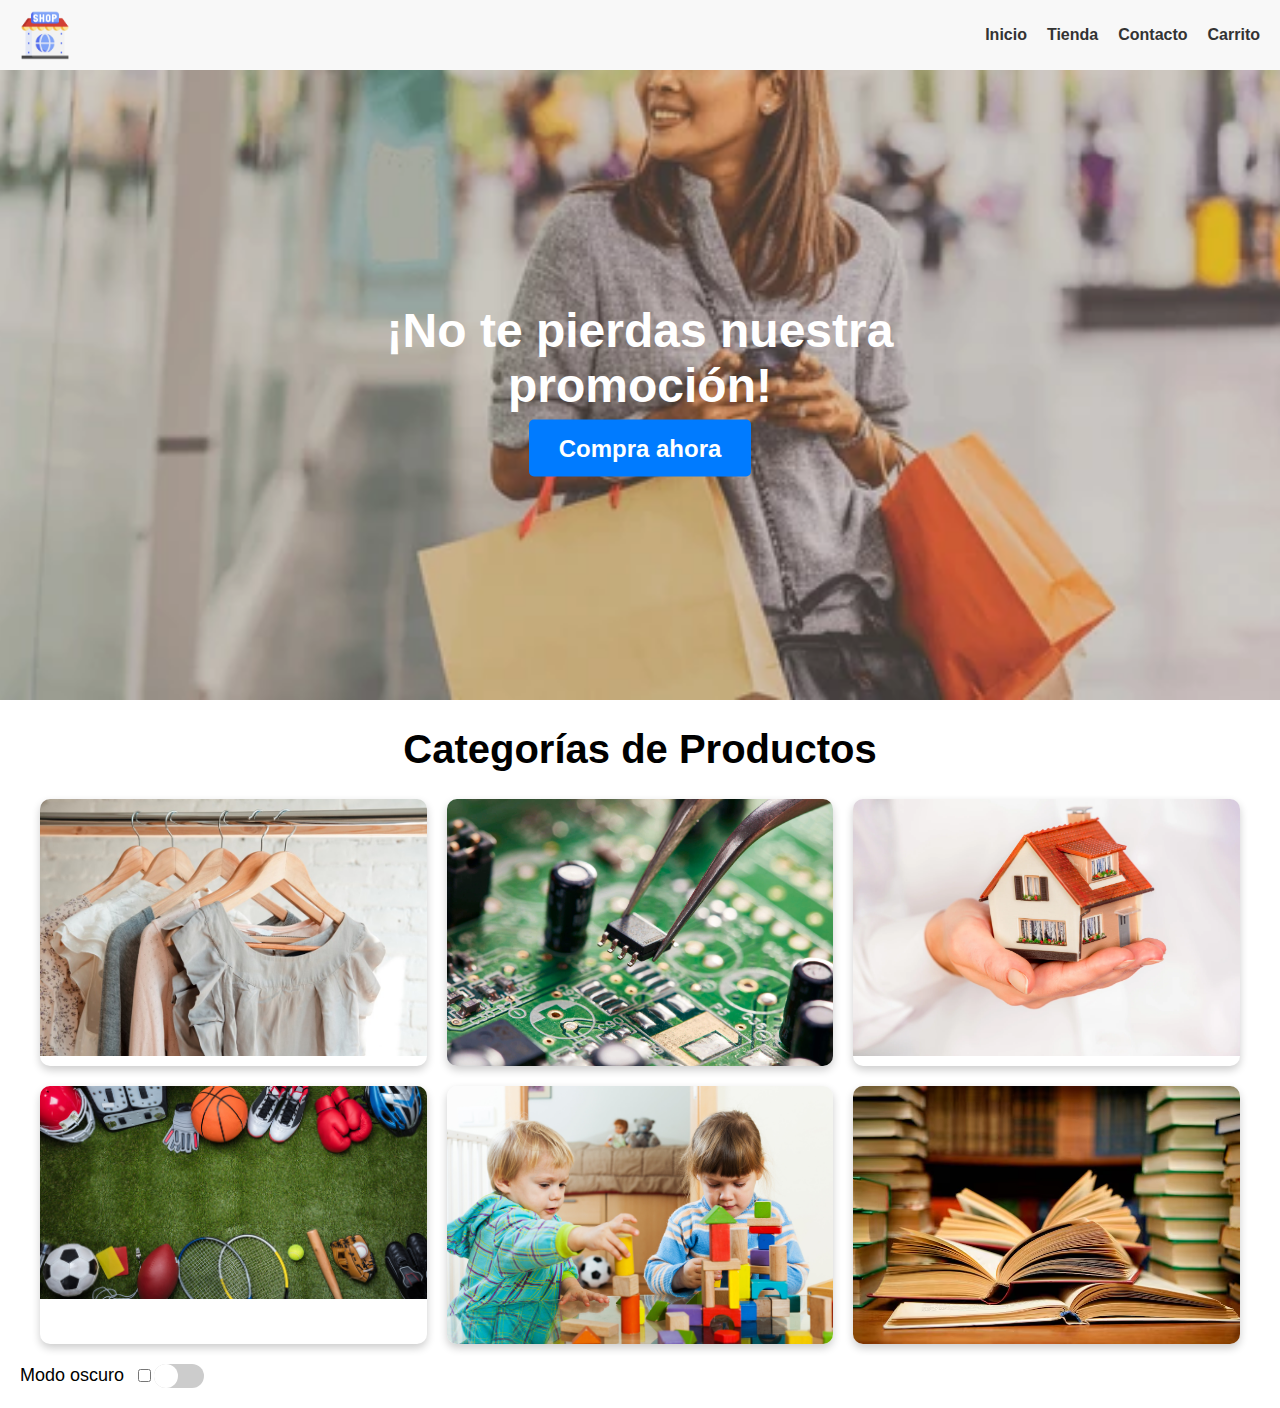
<file: index.html>
<!DOCTYPE html>
<html lang="en">
<head>
    <meta charset="UTF-8">
    <meta name="viewport" content="width=device-width, initial-scale=1.0">
    <title>Document</title>
    <link rel="stylesheet" href="./style.css">
    <script src="/loader.js"></script>

</head>
<body>
    <div id="loader" class="loader"></div>
    <div id="content" style="display:none;">
    <!--navegacion-->
    <header>
        <img src="/imagenes/10680683.png" alt="" class="logo">
        <nav>
            <a href="/index.html">Inicio</a>
            <a href="/productos.html">Tienda</a>
            <a href="#contacto">Contacto</a>
            <a href="/carrito.html">Carrito</a>
        </nav>
    </header>

    <div class="promo-container">
        <div class="promo-text">
            ¡No te pierdas nuestra promoción!
            <br>
            <a href="#tienda" class="cta-button">Compra ahora</a>
        </div>
    </div>
<div class="text1"> 
<h1>Categorías de Productos</h1>
</div>   
    <div class="grid-container">
        <div class="grid-item">
            <img src="/imagenes/ropa.jpg" alt="Ropa">
            <div class="category-title">Ropa</div>
        </div>
        <div class="grid-item">
            <img src="/imagenes/electronica.jpg" alt="Electrónica">
            <div class="category-title">Electrónica</div>
        </div>
        <div class="grid-item">
            <img src="/imagenes/hogar.webp" alt="Hogar">
            <div class="category-title">Hogar</div>
        </div>
        <div class="grid-item">
            <img src="/imagenes/deportes.jpg" alt="Deportes">
            <div class="category-title">Deportes</div>
        </div>
        <div class="grid-item">
            <img src="/imagenes/juguetes.jpg" alt="Juguetes">
            <div class="category-title">Juguetes</div>
        </div>
        <div class="grid-item">
            <img src="/imagenes/libros.avif" alt="Libros">
            <div class="category-title">Libros</div>
        </div>
   
    </div>
    <script src="/script.js"></script>
    <div class="toggle-container">
    <label class="toggle-label">Modo oscuro</label>
    <input type="checkbox" id="toggle-input" class="toggle-input">
    <div class="toggle-switch"></div>
    </div>

</body>
</html>
</file>
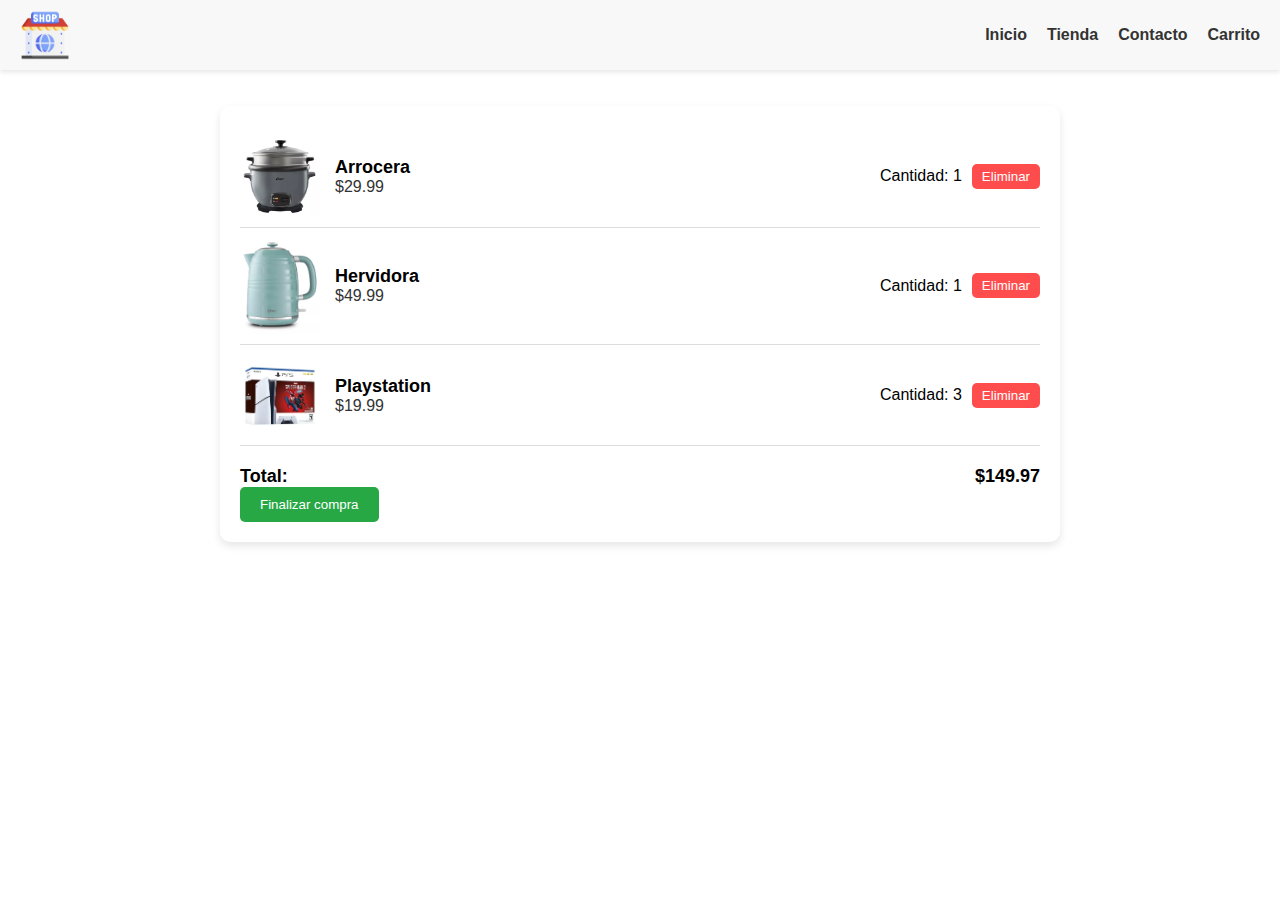
<file: carrito.html>
<!DOCTYPE html>
<html lang="en">
<head>
    <meta charset="UTF-8">
    <meta name="viewport" content="width=device-width, initial-scale=1.0">
    <title>Document</title>
    <link rel="stylesheet" href="/carrito.css">
    <link rel="stylesheet" href="/style.css">
</head>
<body>
    <!--navegacion-->
    <header>
        <img src="/imagenes/10680683.png" alt="" class="logo">
        <nav>
            <a href="/index.html">Inicio</a>
            <a href="/productos.html">Tienda</a>
            <a href="#contacto">Contacto</a>
            <a href="/carrito.html">Carrito</a>
        </nav>
    </header>
<br>
<br>
<div class="cart-container">
    <div class="cart-item">
        <img src="imagenes/arrocera.webp" alt="arrocera">
        <div class="item-info">
            <div class="item-name">Arrocera</div>
            <div class="item-price">$29.99</div>
        </div>
        <div class="item-quantity">Cantidad: 1</div>
        <button class="remove-button">Eliminar</button>
    </div>
    <div class="cart-item">
        <img src="imagenes/hervidora.webp" alt="Hervidora">
        <div class="item-info">
            <div class="item-name">Hervidora</div>
            <div class="item-price">$49.99</div>
        </div>
        <div class="item-quantity">Cantidad: 1</div>
        <button class="remove-button">Eliminar</button>
    </div>
    <div class="cart-item">
        <img src="imagenes/playstation.webp" alt="playstation">
        <div class="item-info">
            <div class="item-name">Playstation</div>
            <div class="item-price">$19.99</div>
        </div>
        <div class="item-quantity">Cantidad: 3</div>
        <button class="remove-button">Eliminar</button>
    </div>
    <!-- Agrega más artículos según sea necesario -->

    <div class="total-section">
        <div>Total:</div>
        <div>$149.97</div> <!-- Aquí puedes calcular el total dinámicamente -->
    </div>
    <button class="checkout-button">Finalizar compra</button>
</div>
</body>
</html>
</file>
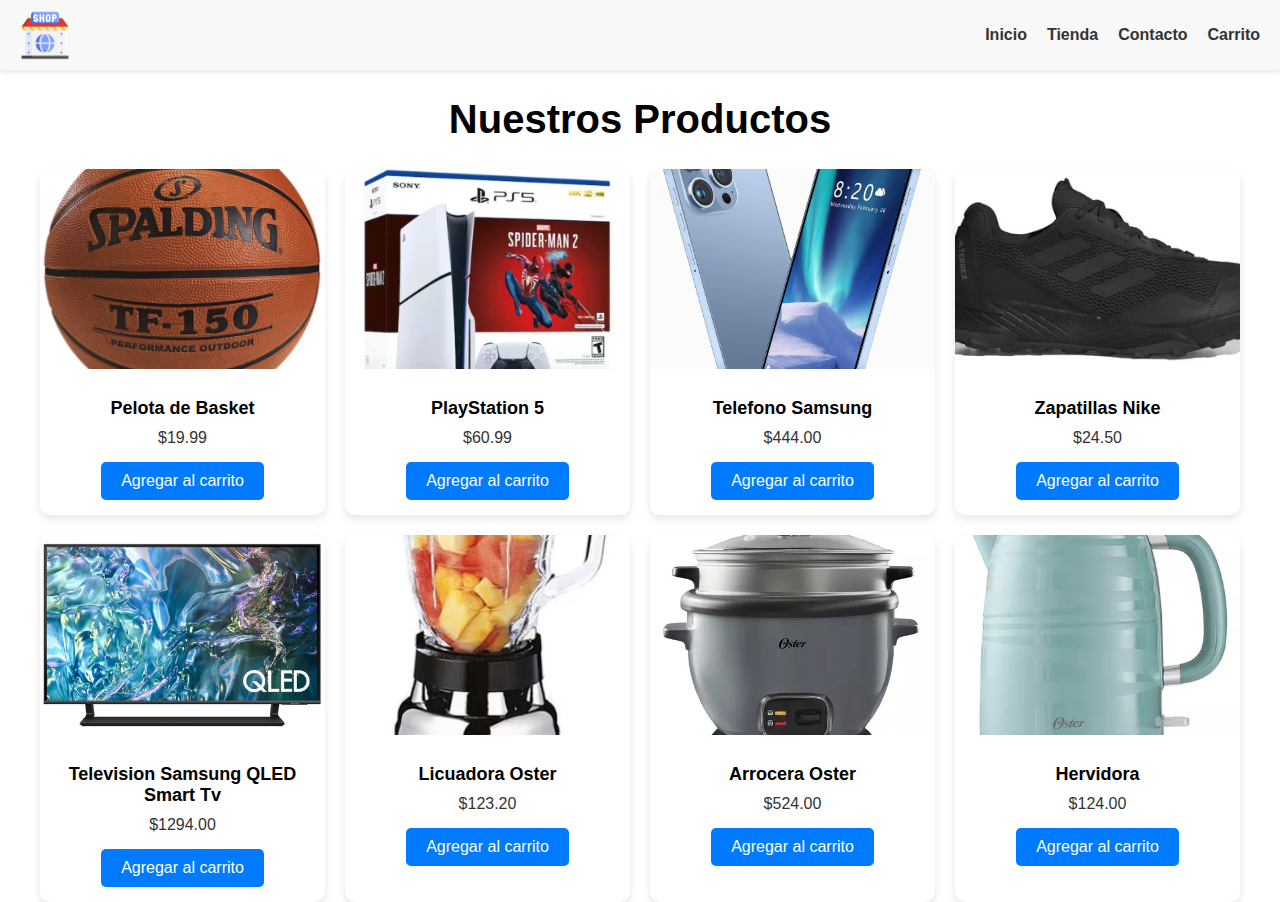
<file: productos.html>
<!DOCTYPE html>
<html lang="en">
<head>
    <meta charset="UTF-8">
    <meta name="viewport" content="width=device-width, initial-scale=1.0">
    <title>Document</title>
    <link rel="stylesheet" href="./style.css">
    <link rel="stylesheet" href="./productos.css">
</head>
<body>
    <!--navegacion-->
    <header>
        <img src="/imagenes/10680683.png" alt="" class="logo">
        <nav>
            <a href="/index.html">Inicio</a>
            <a href="/productos.html">Tienda</a>
            <a href="#contacto">Contacto</a>
            <a href="/carrito.html">Carrito</a>
        </nav>
    </header>
<div class="texto2">
<h1>Nuestros Productos</h1>
</div>
<div class="grid-container">
    <div class="product-card">
        <img src="imagenes/pelota.webp" alt="pelota de basket" class="product-image">
        <div class="product-info">
            <div class="product-name">Pelota de Basket</div>
            <div class="product-price">$19.99</div>
            <button class="add-to-cart">Agregar al carrito</button>
        </div>
    </div>
    <div class="product-card">
        <img src="imagenes/playstation.webp" alt="playstation" class="product-image">
        <div class="product-info">
            <div class="product-name">PlayStation 5</div>
            <div class="product-price">$60.99</div>
            <button class="add-to-cart">Agregar al carrito</button>
        </div>
    </div>
    <div class="product-card">
        <img src="/imagenes/telefono.jpg" alt="telefono" class="product-image">
        <div class="product-info">
            <div class="product-name">Telefono Samsung</div>
            <div class="product-price">$444.00</div>
            <button class="add-to-cart">Agregar al carrito</button>
        </div>
    </div>
    <div class="product-card">
        <img src="/imagenes/zapatillas.webp" alt="zapatillas" class="product-image">
        <div class="product-info">
            <div class="product-name">Zapatillas Nike</div>
            <div class="product-price">$24.50</div>
            <button class="add-to-cart">Agregar al carrito</button>
        </div>
    </div>
    <div class="product-card">
        <img src="/imagenes/qled.webp" alt="television qled" class="product-image">
        <div class="product-info">
            <div class="product-name">Television Samsung QLED Smart Tv</div>
            <div class="product-price">$1294.00</div>
            <button class="add-to-cart">Agregar al carrito</button>
        </div>
    </div>
    <div class="product-card">
        <img src="/imagenes/licuadora.webp" alt="licuadora" class="product-image">
        <div class="product-info">
            <div class="product-name">Licuadora Oster</div>
            <div class="product-price">$123.20</div>
            <button class="add-to-cart">Agregar al carrito</button>
        </div>
    </div>
    <div class="product-card">
        <img src="/imagenes/arrocera.webp" alt="arrocera" class="product-image">
        <div class="product-info">
            <div class="product-name">Arrocera Oster</div>
            <div class="product-price">$524.00</div>
            <button class="add-to-cart">Agregar al carrito</button>
        </div>
    </div>
    <div class="product-card">
        <img src="/imagenes/hervidora.webp" alt="hervidora" class="product-image">
        <div class="product-info">
            <div class="product-name">Hervidora</div>
            <div class="product-price">$124.00</div>
            <button class="add-to-cart">Agregar al carrito</button>
        </div>
    </div>
</div>
</body>
</html>
</file>
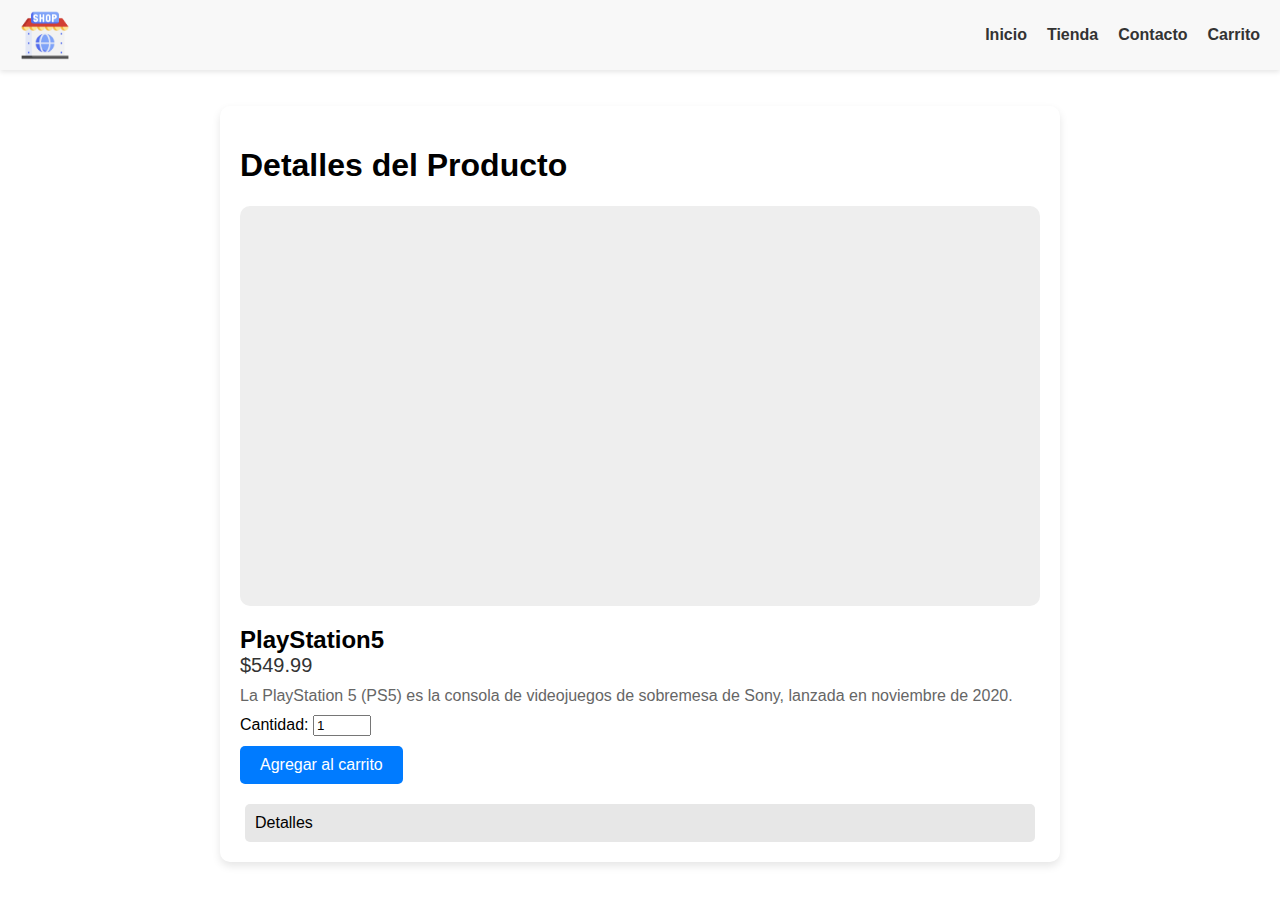
<file: productos/play.html>
<!DOCTYPE html>
<html lang="en">
<head>
    <meta charset="UTF-8">
    <meta name="viewport" content="width=device-width, initial-scale=1.0">
    <title>Document</title>
    <link rel="stylesheet" href="/productos/play.css">
    <link rel="stylesheet" href="/style.css">
</head>
<body>
    <!--navegacion-->
    <header>
        <img src="/imagenes/10680683.png" alt="" class="logo">
        <nav>
            <a href="/index.html">Inicio</a>
            <a href="/productos.html">Tienda</a>
            <a href="#contacto">Contacto</a>
            <a href="/carrito.html">Carrito</a>
        </nav>
    </header>

    <br>
    <br>
    <div class="product-container">
        <h1>Detalles del Producto</h1>
        <div class="carousel">
            <input type="radio" name="carousel" id="image1" checked>
            <input type="radio" name="carousel" id="image2">
            <input type="radio" name="carousel" id="image3">
    
            <div class="carousel-label" for="image1">
                <img src="/imagenes/playstation.webp" alt="Producto 1" class="slide slide1">
                <img src="/imagenes/playstation.webp" alt="Producto 2" class="slide slide2">
                <img src="/imagenes/playstation.webp" alt="Producto 3" class="slide slide3">
            </div>
        </div>
    
        <div class="product-info">
            <div class="product-name">PlayStation5</div>
            <div class="product-price">$549.99</div>
            <div class="product-description">La PlayStation 5 (PS5) es la consola de videojuegos de sobremesa de Sony, lanzada en noviembre de 2020.</div>
            <div class="quantity-selector">
                Cantidad:
                <input type="number" value="1" min="1" style="width: 50px;">
            </div>
            <button class="add-to-cart">Agregar al carrito</button>
        </div>
    
        <div class="tabs">
            <div class="tab-buttons">
                <label for="tab2" class="tab-button">Detalles</label>
            </div>
            <input type="radio" name="tabs" id="tab2" class="tab-label">
    
            <div class="tab-content">
                <p>Capacidad: 1 TB
                    Incluye control.
                    Resolución de 3840 px x 2160 px.
                    Memoria RAM de 16GB.
                    Cuenta con: 2 pies de soporte horizontal.
                    La duración de la batería depende del uso que se le dé al producto.Capacidad: 1 TB
                    Incluye control.
                    Resolución de 3840 px x 2160 px.
                    Memoria RAM de 16GB.
                    Cuenta con: 2 pies de soporte horizontal.
                    La duración de la batería depende del uso que se le dé al producto.</p>
            </div>
        </div>
    </div>
</body>
</html>
</file>
<file: style.css>
body {
    font-family: Arial, sans-serif;
    margin: 0;
    padding: 0;
    align-items: center;
}

header {
    display: flex;
    justify-content: space-between;
    align-items: center;
    background-color: #f8f8f8;
    padding: 10px 20px;
    box-shadow: 0 2px 5px rgba(0, 0, 0, 0.1);
}

.logo {
    max-height: 50px;
}

nav {
    display: flex;
    gap: 20px;
}
nav a {
    text-decoration: none;
    color: #333;
    font-weight: bold;
}
nav a:hover {
    color: #007BFF;
}



.promo-container {
    position: relative;
    width: 100%;
    height: 70vh; /* Ajusta la altura según sea necesario */
    overflow: hidden;
    background: url('/imagenes/banner-cover-asian-woman-using-600nw-1922516153.webp') no-repeat center center/cover; /* Cambia 'producto-destacado.jpg' por tu imagen */
}
.promo-text {
    position: absolute;
    top: 50%;
    left: 50%;
    transform: translate(-50%, -50%);
    text-align: center;
    color: white;
    font-size: 48px;
    font-weight: bold;
    animation: fadeIn 2s ease-in-out infinite alternate;
}
.cta-button {
    margin-top: 20px;
    padding: 15px 30px;
    font-size: 24px;
    color: white;
    background-color: #007BFF;
    border: none;
    border-radius: 5px;
    cursor: pointer;
    text-decoration: none;
    transition: background-color 0.3s;
}
.cta-button:hover {
    background-color: #0056b3;
}
@keyframes fadeIn {
    0% { opacity: 0; }
    100% { opacity: 1; }
}

.text1{
    text-align: center;
    color: black;
    font-size: 20px;
}

.grid-container {
    display: grid;
    grid-template-columns: repeat(3, 1fr);
    gap: 20px;
    width: 100%;
    max-width: 1200px; 
    margin: 0 auto;
}
.grid-item {
    position: relative;
    overflow: hidden;
    border-radius: 10px;
    box-shadow: 0 4px 8px rgba(0, 0, 0, 0.2);
    transition: transform 0.3s;
}
.grid-item img {
    width: 100%;
    height: auto;
    display: block;
    transition: opacity 0.3s;
}
.grid-item:hover {
    transform: scale(1.05);
}
.grid-item:hover img {
    opacity: 0.7;
}
.category-title {
    position: absolute;
    top: 50%;
    left: 50%;
    transform: translate(-50%, -50%);
    color: white;
    font-size: 24px;
    font-weight: bold;
    text-shadow: 1px 1px 2px rgba(0, 0, 0, 0.7);
    opacity: 0;
    transition: opacity 0.3s;
}
.grid-item:hover .category-title {
    opacity: 1;
}

.dark-mode {
    background-color: #1a1a1a; 
    color: #f4f4f4; 
}
.toggle-container {
    display: flex;
    align-items: center;
    margin: 20px;
}
.toggle-label {
    margin-right: 10px;
    font-size: 18px;
}
.toggle-switch {
    width: 50px;
    height: 24px;
    position: relative;
    cursor: pointer;
    background-color: #ccc;
    border-radius: 12px;
    transition: background-color 0.3s;
}
.toggle-switch:before {
    content: '';
    position: absolute;
    width: 24px;
    height: 24px;
    background-color: white;
    border-radius: 50%;
    transition: transform 0.3s;
}
.toggle-input:checked + .toggle-switch {
    background-color: #007BFF;
}
.toggle-input:checked + .toggle-switch:before {
    transform: translateX(26px);
}
.product-container {
    max-width: 800px;
    margin: 0 auto;
    background-color: white;
    border-radius: 10px;
    box-shadow: 0 4px 8px rgba(0, 0, 0, 0.1);
    padding: 20px;
}

.loader {
    border: 16px solid #f3f3f3; /* Color de fondo */
    border-top: 16px solid #3498db; /* Color de la parte superior */
    border-radius: 50%;
    width: 60px;
    height: 60px;
    animation: spin 2s linear infinite;
    position: fixed;
    left: 50%;
    top: 50%;
    transform: translate(-50%, -50%);
}

@keyframes spin {
    0% { transform: rotate(0deg); }
    100% { transform: rotate(360deg); }
}
</file>
<file: carrito.css>
.cart-container {
    width: 100%;
    max-width: 800px; /* Ancho máximo del carrito */
    margin: 0 auto;
    background-color: white;
    border-radius: 10px;
    box-shadow: 0 4px 8px rgba(0, 0, 0, 0.1);
    padding: 20px;
}
.cart-item {
    display: flex;
    align-items: center;
    border-bottom: 1px solid #ddd;
    padding: 10px 0;
}
.cart-item img {
    width: 80px; /* Ancho de la imagen */
    height: auto;
    margin-right: 15px;
}
.item-info {
    flex-grow: 1;
}
.item-name {
    font-size: 18px;
    font-weight: bold;
}
.item-price {
    font-size: 16px;
    color: #333;
}
.item-quantity {
    font-size: 16px;
    margin: 0 10px;
}
.remove-button {
    background-color: #ff4d4d;
    color: white;
    border: none;
    padding: 5px 10px;
    border-radius: 5px;
    cursor: pointer;
    transition: background-color 0.3s, transform 0.2s;
}
.remove-button:hover {
    background-color: #ff1a1a;
    transform: scale(1.05);
}
.total-section {
    margin-top: 20px;
    display: flex;
    justify-content: space-between;
    font-size: 18px;
    font-weight: bold;
}
.checkout-button {
    background-color: #28a745;
    color: white;
    border: none;
    padding: 10px 20px;
    border-radius: 5px;
    cursor: pointer;
    transition: background-color 0.3s, transform 0.2s;
}
.checkout-button:hover {
    background-color: #218838;
    transform: scale(1.05);
}
</file>
<file: productos.css>
body{
    margin: 0;
    padding: 0;
}

.texto2{
    text-align: center;
    color: black;
    font-size: 20px;
}

.grid-container {
    display: grid;
    grid-template-columns: repeat(auto-fill, minmax(250px, 1fr));
    gap: 20px;
    width: 100%;
    max-width: 1200px; /* Ancho máximo de la cuadrícula */
}
.product-card {
    background-color: white;
    border-radius: 10px;
    box-shadow: 0 4px 8px rgba(0, 0, 0, 0.1);
    overflow: hidden;
    transition: transform 0.2s;
    text-align: center;
}
.product-card:hover {
    transform: translateY(-5px);
}
.product-image {
    width: 100%;
    height: 200px; /* Ajusta la altura según sea necesario */
    object-fit: cover;
}
.product-info {
    padding: 15px;
}
.product-name {
    font-size: 18px;
    font-weight: bold;
    margin: 10px 0;
}
.product-price {
    font-size: 16px;
    color: #333;
}
.add-to-cart {
    margin-top: 15px;
    padding: 10px 20px;
    font-size: 16px;
    color: white;
    background-color: #007BFF;
    border: none;
    border-radius: 5px;
    cursor: pointer;
    transition: background-color 0.3s, transform 0.2s;
}
.add-to-cart:hover {
    background-color: #0056b3;
    transform: scale(1.05);
}
</file>
<file: productos/play.css>
.product-container {
    max-width: 800px;
    margin: 0 auto;
    background-color: white;
    border-radius: 10px;
    box-shadow: 0 4px 8px rgba(0, 0, 0, 0.1);
    padding: 20px;
}
.carousel {
    position: relative;
    overflow: hidden;
    border-radius: 10px;
    height: 400px; /* Ajusta la altura según sea necesario */
}
.carousel input {
    display: none;
}
.carousel-label {
    position: absolute;
    top: 0;
    left: 0;
    right: 0;
    bottom: 0;
    background-color: #eee;
    transition: transform 0.5s ease;
    cursor: pointer;
}
.carousel input:checked + .carousel-label {
    transform: translateX(-100%);
}
.carousel img {
    width: 100%;
    height: auto;
    position: absolute;
    top: 0;
    left: 0;
    right: 0;
    bottom: 0;
    transition: opacity 0.5s ease;
}
.carousel input:nth-of-type(1):checked ~ .slide1,
.carousel input:nth-of-type(2):checked ~ .slide2,
.carousel input:nth-of-type(3):checked ~ .slide3 {
    opacity: 1;
    z-index: 1;
}
.slide {
    opacity: 0;
    z-index: 0;
}

.product-info {
    margin-top: 20px;
}
.product-name {
    font-size: 24px;
    font-weight: bold;
}
.product-price {
    font-size: 20px;
    color: #333;
}
.product-description {
    margin: 10px 0;
    font-size: 16px;
    color: #666;
}
.quantity-selector {
    margin: 10px 0;
}
.add-to-cart {
    padding: 10px 20px;
    font-size: 16px;
    color: white;
    background-color: #007BFF;
    border: none;
    border-radius: 5px;
    cursor: pointer;
    transition: transform 0.2s;
}
.add-to-cart:hover {
    transform: scale(1.05);
}

.tabs {
    margin-top: 20px;
}
.tab-label {
    display: none;
}
.tab-content {
    display: none;
    padding: 10px;
    border: 1px solid #ddd;
    border-radius: 5px;
    background-color: #f9f9f9;
}
.tab-label:checked + .tab-content {
    display: block;
}
.tab-buttons {
    display: flex;
    justify-content: space-between;
}
.tab-button {
    background-color: #e7e7e7;
    border: none;
    padding: 10px;
    cursor: pointer;
    border-radius: 5px;
    transition: background-color 0.3s;
    flex: 1;
    margin: 0 5px;
}
.tab-button:hover {
    background-color: #ddd;
}
</file>
